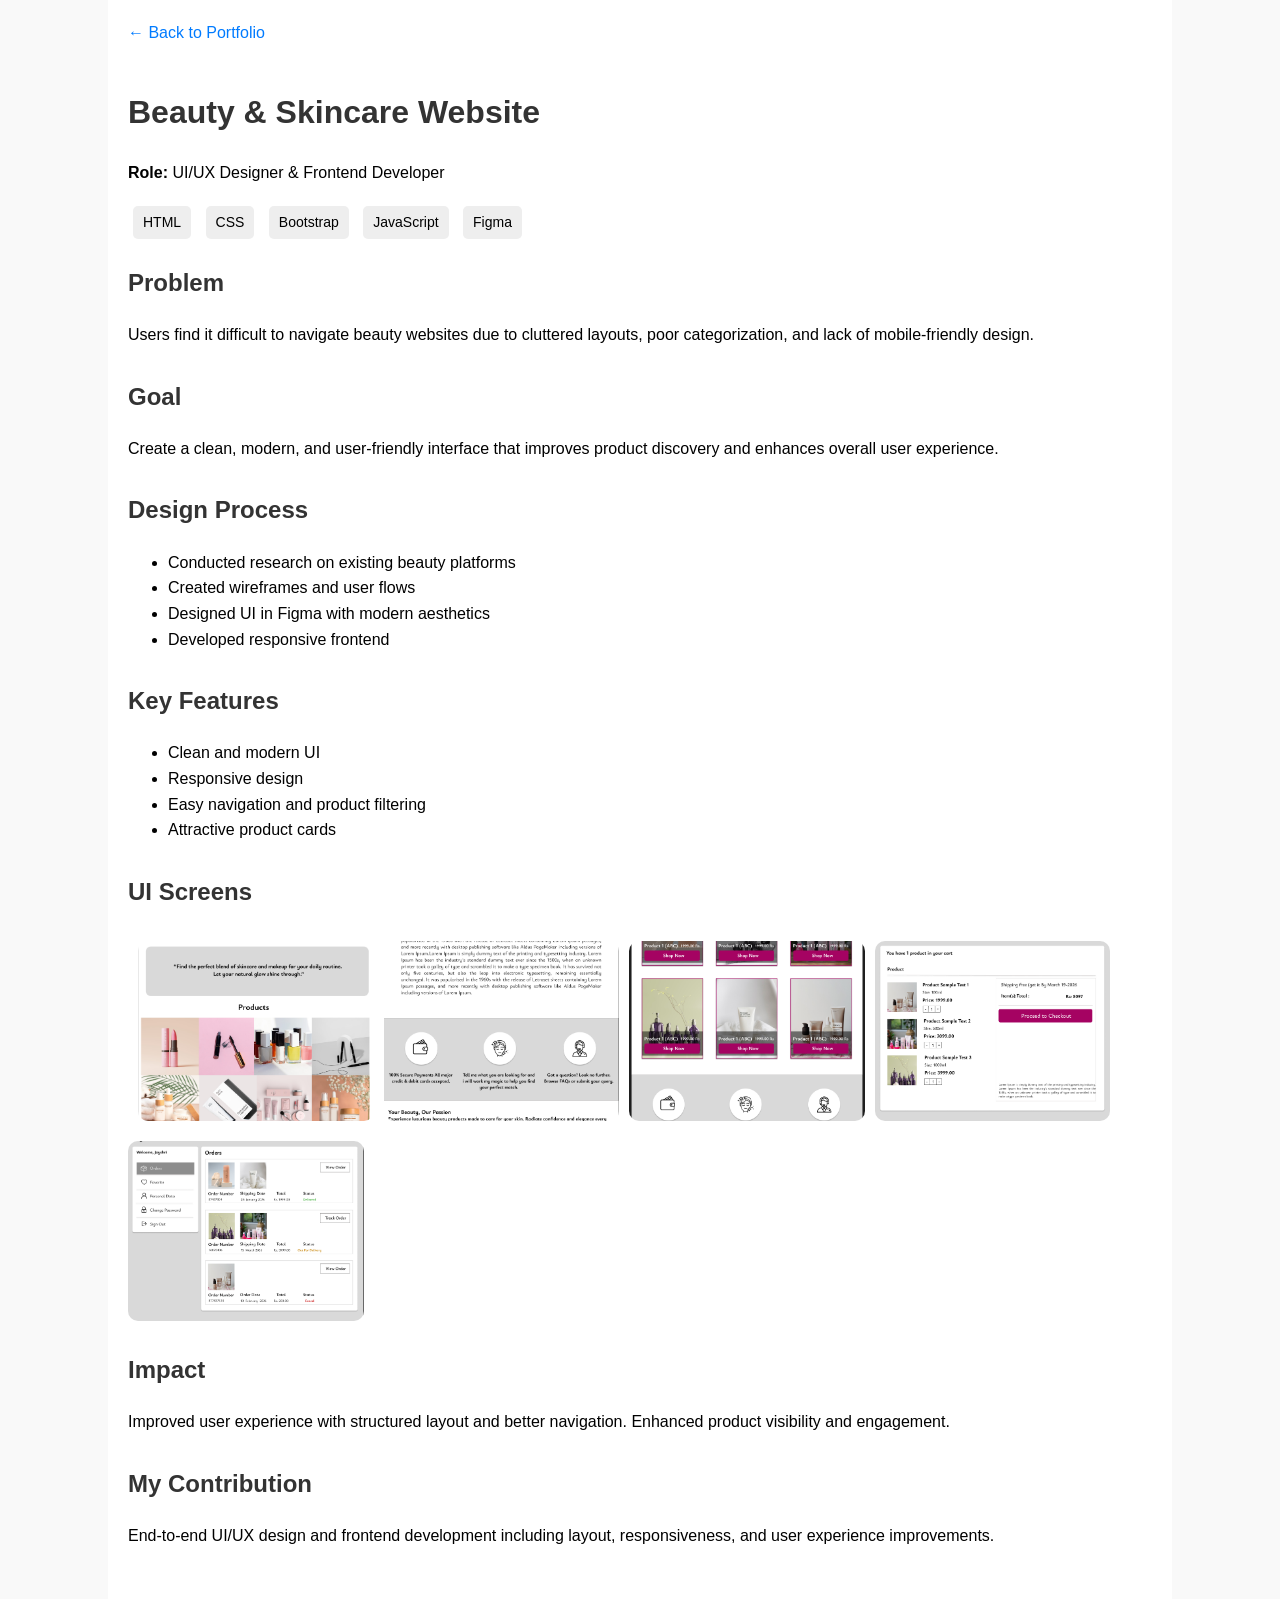
<file: beauty-case-study.html>
<!doctype html>
<html lang="en">
  <head>
    <meta charset="UTF-8" />
    <meta name="viewport" content="width=device-width, initial-scale=1.0" />
    <title>Beauty Website Case Study</title>
    <style>
      body {
        font-family: Arial, sans-serif;
        margin: 0;
        padding: 0;
        line-height: 1.6;
        background: #f9f9f9;
      }
      .container {
        width: 80%;
        margin: auto;
        padding: 20px;
        background: #fff;
      }
      h1,
      h2 {
        color: #333;
      }
      .section {
        margin-bottom: 30px;
      }
      .tag {
        display: inline-block;
        background: #eee;
        padding: 5px 10px;
        margin: 5px;
        border-radius: 5px;
        font-size: 14px;
      }
      .images img {
        width: 100%;
        margin-top: 10px;
        border-radius: 10px;
      }
      .header {
        margin-bottom: 20px;
      }
      .back {
        margin-bottom: 20px;
        display: inline-block;
        color: #007bff;
        text-decoration: none;
      }
      .images {
        display: flex;
        gap: 10px;
        flex-wrap: wrap;
      }

      .images img {
        width: 23%; /* same width for all */
        height: 180px; /* same height */
        object-fit: cover;
        border-radius: 10px;
        transition: transform 0.3s;
      }

      /* simple zoom on hover */
      .images img:hover {
        transform: scale(1.1);
      }
    </style>
  </head>
  <body>
    <div class="container">
      <a href="index.html" class="back">← Back to Portfolio</a>

      <div class="header">
        <h1>Beauty & Skincare Website</h1>
        <p>
          <strong>Role:</strong>
          UI/UX Designer & Frontend Developer
        </p>
        <p>
          <span class="tag">HTML</span>
          <span class="tag">CSS</span>
          <span class="tag">Bootstrap</span>
          <span class="tag">JavaScript</span>
          <span class="tag">Figma</span>
        </p>
      </div>

      <div class="section">
        <h2>Problem</h2>
        <p>
          Users find it difficult to navigate beauty websites due to cluttered
          layouts, poor categorization, and lack of mobile-friendly design.
        </p>
      </div>

      <div class="section">
        <h2>Goal</h2>
        <p>
          Create a clean, modern, and user-friendly interface that improves
          product discovery and enhances overall user experience.
        </p>
      </div>

      <div class="section">
        <h2>Design Process</h2>
        <ul>
          <li>Conducted research on existing beauty platforms</li>
          <li>Created wireframes and user flows</li>
          <li>Designed UI in Figma with modern aesthetics</li>
          <li>Developed responsive frontend</li>
        </ul>
      </div>

      <div class="section">
        <h2>Key Features</h2>
        <ul>
          <li>Clean and modern UI</li>
          <li>Responsive design</li>
          <li>Easy navigation and product filtering</li>
          <li>Attractive product cards</li>
        </ul>
      </div>
      <h2>UI Screens</h2>

      <div class="section images">
        <br />
        <img src="assets/img/portfolio/homepage.png" alt="Homepage" />
        <img src="assets/img/portfolio/aboutus.png" alt="Products Page" />
        <img src="assets/img/portfolio/products.png" alt="Product Details" />
        <img src="assets/img/portfolio/cart.png" alt="Cart Page" />
        <img src="assets/img/portfolio/account.png" alt="Cart Page" />
      </div>

      <div class="section">
        <h2>Impact</h2>
        <p>
          Improved user experience with structured layout and better navigation.
          Enhanced product visibility and engagement.
        </p>
      </div>

      <div class="section">
        <h2>My Contribution</h2>
        <p>
          End-to-end UI/UX design and frontend development including layout,
          responsiveness, and user experience improvements.
        </p>
      </div>
    </div>
  </body>
</html>
</file>
